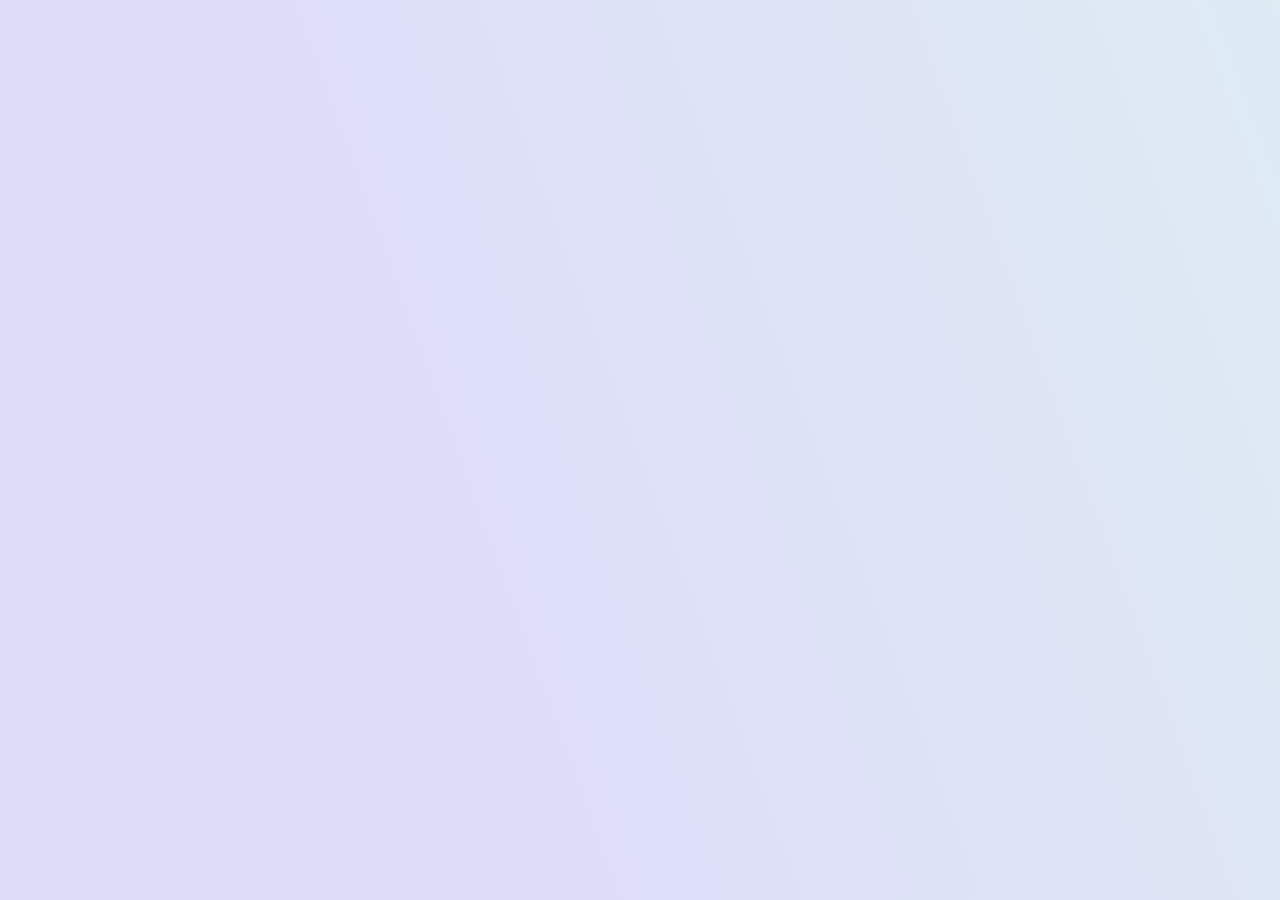
<file: background-anim-1/index.html>
<!-- Class and container can be changed but make sure to change them style.css -->
<!DOCTYPE html>
<html lang="en">
<head>
    <meta charset="UTF-8">
    <meta name="viewport" content="width=device-width, initial-scale=1.0">
    <title>Background Animation | 1</title>
    <link rel="stylesheet" href="style.css">
</head>
<body>
    <!-- Background container -->
    <div class="bg-container"></div>
</body>
</html>
</file>
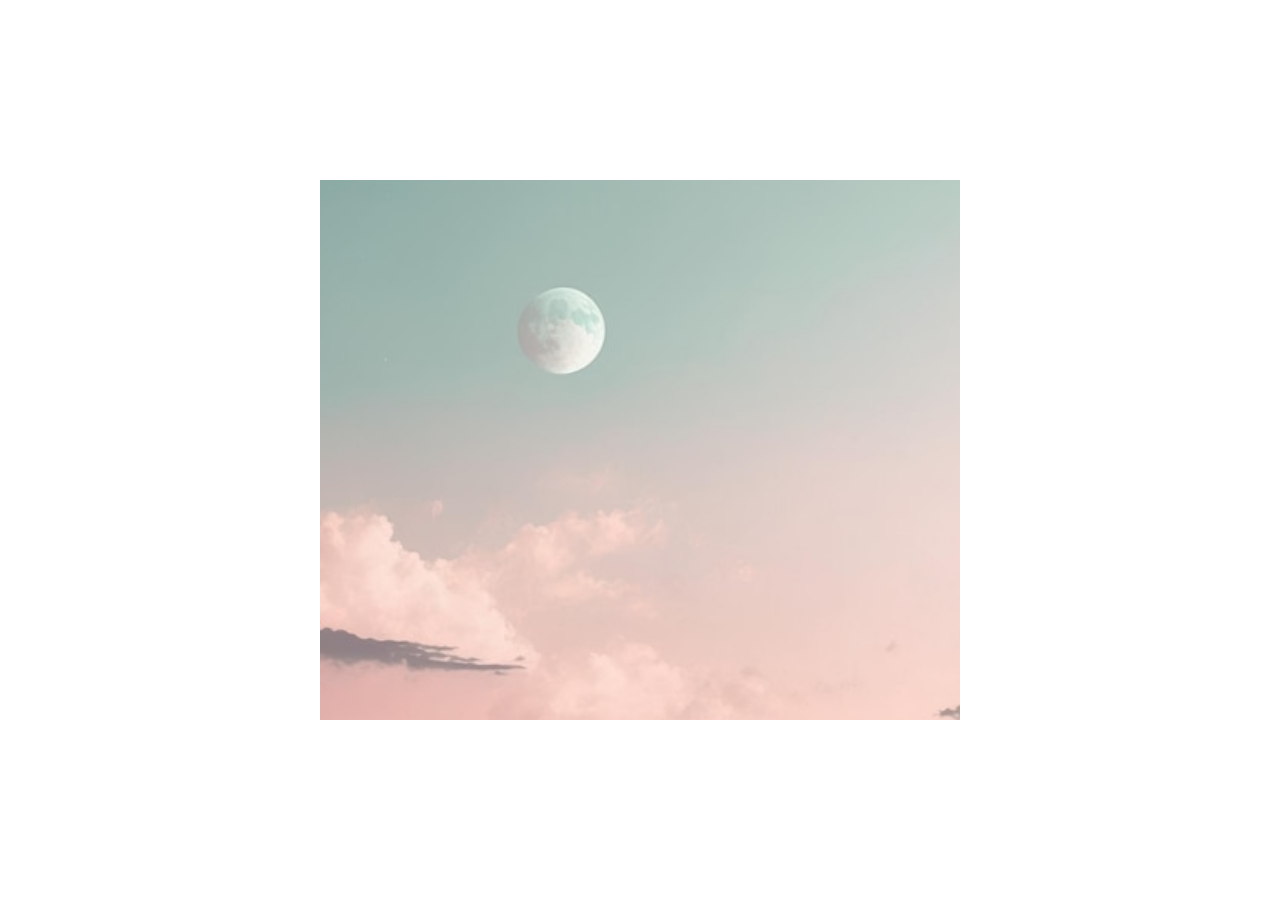
<file: image-hover-anim-1/index.html>
<!-- Classes can be changed but make sure to change them in style.css as well -->
<!DOCTYPE html>
<html lang="en">

<head>
  <meta charset="UTF-8" />
  <meta name="viewport" content="width=device-width, initial-scale=1.0" />
  <title>Image Hover Animation | 1</title>
  <link rel="stylesheet" href="style.css" />
</head>

<body>
  <!-- The container is not that necessary -->
  <!-- Duplicate the whole div -->
  <div class="img-container">
    <!-- Adjust the source and alt -->
    <img class="img-image" src="images/image-1.png" alt="A picture of the moon above the clouds" />
  </div>
</body>

</html>
</file>
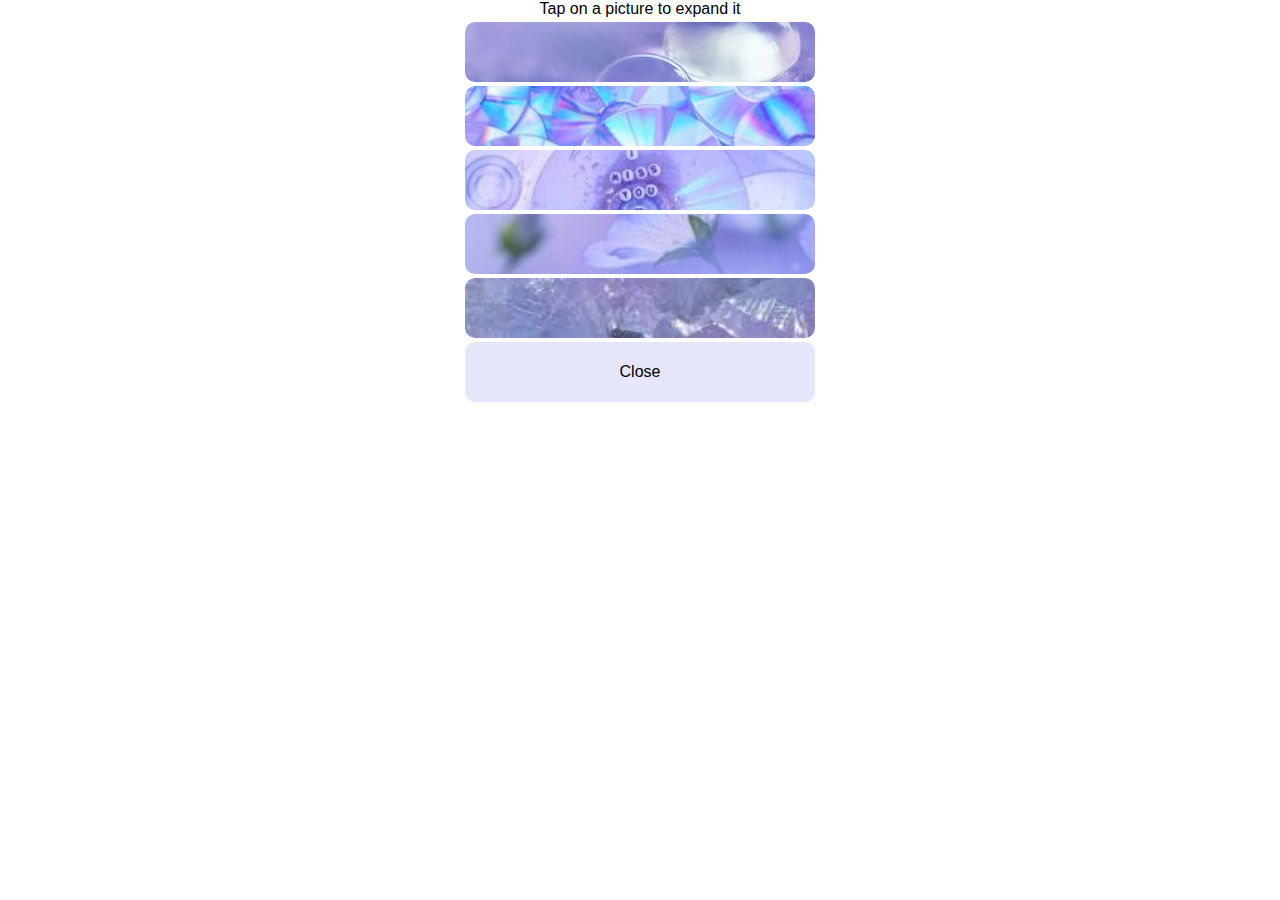
<file: image-slider-2/index.html>
<!DOCTYPE html>
<html lang="en">
<head>
  <meta http-equiv="content-type" content="text/html; charset=utf-8" />
  <meta name="viewport" content="width=device-width, initial-scale=1.0">
  <title>Accordion Carrousel</title>
  <link rel="stylesheet" href="style.css" type="text/css" media="all" />
</head>
<body>
  <div class="container">
    <p>Tap on a picture to expand it</p>
    <label>
      <img src="images/1.jpg" alt="" />
      <input type="radio" name="accordion" />
    </label>
    <label>
      <img src="images/2.jpg" alt="" />
      <input type="radio" name="accordion" />
    </label>
    <label>
      <img src="images/3.jpg" alt="" />
      <input type="radio" name="accordion" />
    </label>
    <label>
      <img src="images/4.jpg" alt="" />
      <input type="radio" name="accordion" />
    </label>
    <label>
      <img src="images/5.jpeg" alt="" />
      <input type="radio" name="accordion" />
    </label>
    <label class="close">
      <p>Close</p>
      <input type="radio" name="accordion" />
    </label>
  </div>
</body>
</html>
</file>
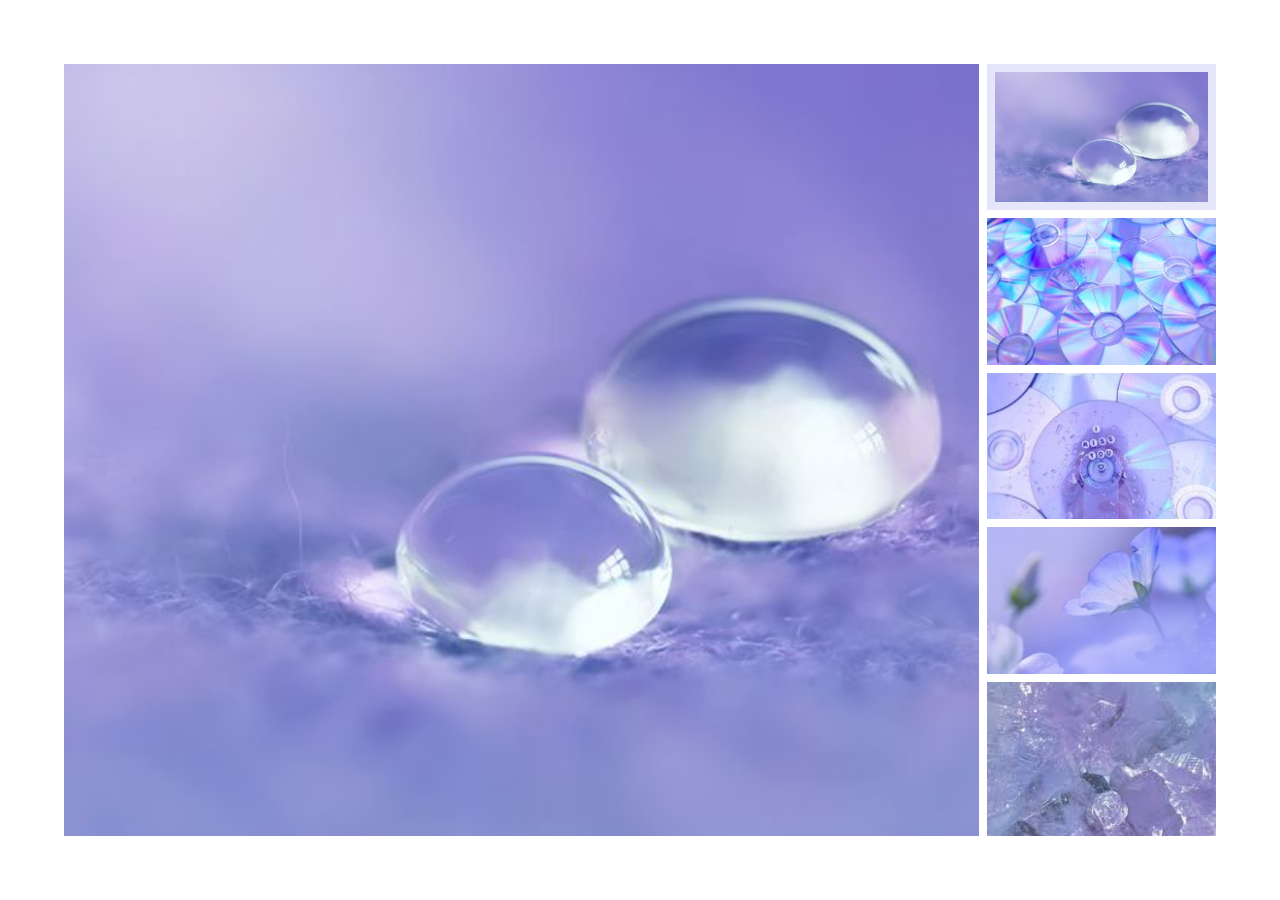
<file: image-slider-3/index.html>
<!DOCTYPE html>
<html lang="en">

<head>
  <meta http-equiv="content-type" content="text/html; charset=utf-8" />
  <meta name="viewport" content="width=device-width, initial-scale=1.0">
  <title>Image slider 3</title>
  <link rel="stylesheet" href="style.css" type="text/css" media="all" />
</head>

<body>
  <div class="img-container">
    <img src="images/1.jpg" alt="Change me" class="main-img">
    <img src="images/2.jpg" alt="Change me" class="main-img">
    <img src="images/3.jpg" alt="Change me" class="main-img">
    <img src="images/4.jpg" alt="Change me" class="main-img">
    <img src="images/5.jpeg" alt="Change me" class="main-img">
    <!-- Add more or remove -->
  </div>
  <div class="nav-container">
    <label>
      <input type="radio" name="navigation" checked>
      <img src="images/1.jpg" alt="Change me" class="nav-img">
    </label>
    <label>
      <input type="radio" name="navigation">
      <img src="images/2.jpg" alt="Change me" class="nav-img">
    </label>
    <label>
      <input type="radio" name="navigation">
      <img src="images/3.jpg" alt="Change me" class="nav-img">
    </label>
    <label>
      <input type="radio" name="navigation">
      <img src="images/4.jpg" alt="Change me" class="nav-img">
    </label>
    <label>
      <input type="radio" name="navigation">
      <img src="images/5.jpeg" alt="Change me" class="nav-img">
    </label>
    <!-- Don't forget to add or remove here too if you add more or remove -->
  </div>
</body>

</html>
</file>
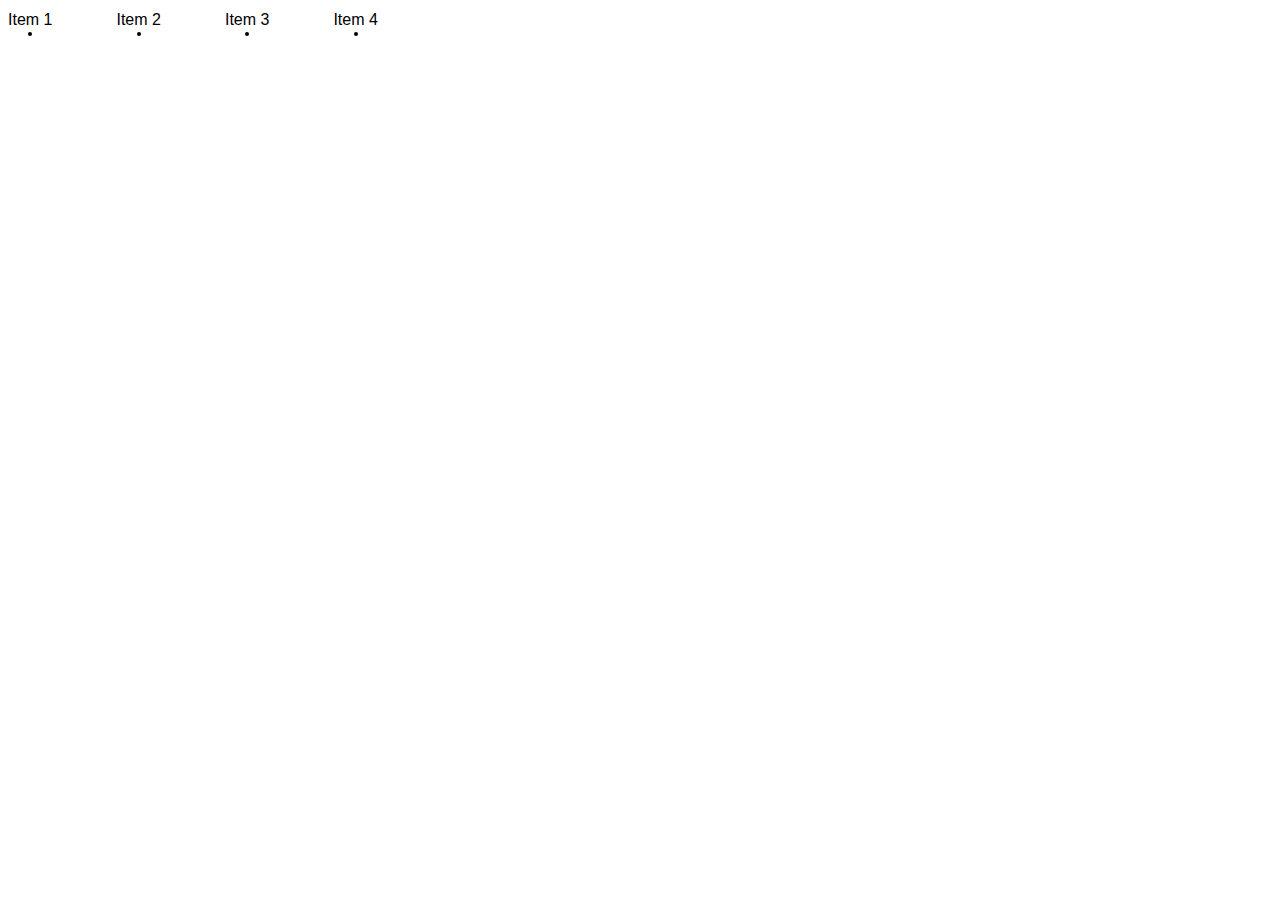
<file: menu-border-hover-anim-1/index.html>
<!DOCTYPE html>
<html lang="en">
<head>
    <meta charset="UTF-8">
    <meta name="viewport" content="width=device-width, initial-scale=1.0">
    <title>Menu Border Hover Animation | 1</title>
    <link rel="stylesheet" href="style.css">
</head>
<body>
    <nav class="menu">
        <ul class="menu-item">
            <li class="item-text">Item 1</li>
            <li class="item-border"></li>
        </ul>
        <ul class="menu-item">
            <li class="item-text">Item 2</li>
            <li class="item-border"></li>
        </ul>
        <ul class="menu-item">
            <li class="item-text">Item 3</li>
            <li class="item-border"></li>
        </ul>
        <ul class="menu-item">
            <li class="item-text">Item 4</li>
            <li class="item-border"></li>
        </ul>
    </nav>
</body>
</html>
</file>
<file: background-anim-1/style.css>
/* To generate gradients: https: //cssgradient.io/ */
* {
    margin: 0;
    padding: 0;
}

body {
    width: 100vw;
    height: 100vh;
}

.bg-container {
    /* Width and height can be changed */
    /* Gradient colors and angle can be changed */
    /* I used a 5-color gradient to hide the fact that I couldn't achieve the transition I actually wanted (yet?) */
    /* I suggest using colors similar to each other */
    /* Animation time and timing-function can be changed */
    /* Adjust background-size as needed for smaller viewports */
    width: 100%;
    height: 100%;
    background: rgb(183, 180, 237);
    background: linear-gradient(70deg, rgba(222, 221, 249, 1) 10%, rgba(222, 239, 242, 1) 35%, rgba(222, 221, 249, 1) 60%, rgba(222, 239, 242, 1) 85%, rgba(222, 221, 249, 1) 100%);
    background-size: 400% 100%;
    animation: bg-anim 25s linear infinite;
}

@keyframes bg-anim {
    from {
        background-position: 0% 0%;
    }

    to {
        background-position: 100% 0%;
    }
}
</file>
<file: image-hover-anim-1/style.css>
* {
  box-sizing: border-box;
  margin: 0;
  padding: 0;
}

body {
  height: 100svh;
  display: flex;
  justify-content: center;
  align-items: center;
}

@media only screen and (min-width: 1024px) {

  body .img-container {
    /* Width and height can be changed */
    /* Overflow: hidden stops the image from overflowing when zooming in */
    width: 50vw;
    height: 60vh;
    overflow: hidden;
  }

  body .img-container .img-image {
    /* Transition time and timing function can be changed but I don't recommend it */
    /* Width, height and object-fit ensure the image covers the entire container */
    width: 100%;
    height: 100%;
    object-fit: cover;
    transform: scale(1);
    transition: transform 2s ease-out;
  }

  /* Scale can be changed */
  body .img-container .img-image:hover {
    transform: scale(1.2);
  }
}
</file>
<file: image-slider-2/style.css>
* {
  box-sizing: border-box;
  font-family: sans-serif;
  margin: 0;
  padding: 0;
}

.container {
  width: 100%;
  height: 100%;
  display: flex;
  flex-direction: column;
  justify-content: center;
  align-items: center;
  gap: 4px;
}

p:has(~ label input:checked) {
  opacity: 0;
  transition: 0.5s ease;
}

label {
  /* Change the orientation of the accordion here using width/height */
  width: 350px;
  height: 60px;
  overflow: hidden;
  background-color: #E6E6FA;
  border-radius: 10px;
  display: flex;
  justify-content: center;
  align-items: center;
  transition: 0.5s ease;
}

label:has(>input:checked):not(.close) {
  /* Change the orientation of the accordion here using width/height */
  height: 350px;
}

img {
  width: 100%;
  height: 100%;
  object-fit: cover;
  transition: 0.5s ease;
}

input {
  display: none;
}
</file>
<file: image-slider-3/style.css>
:root {
  /* This variable controls the height of the nav images */
  /* Change if you add or remove images */
  --num-col: 5;
  /* Change this to edit the gap between the images */
  --gap: 0.5rem;
}

* {
  box-sizing: border-box;
  margin: 0;
  padding: 0;
}

body {
  height: 100svh;
  padding: 5vw;
  display: flex;
  /* If you want to put the navigation at the bottom instead of on the side, switch row with column */
  flex-flow: row nowrap;
  gap: var(--gap);
}

img {
  width: 100%;
  height: 100%;
  object-fit: cover;
}

div.img-container {
  width: 80%;
  height: 100%;
  overflow: hidden;
  display: flex;
  flex-flow: row nowrap;
  align-items: center;
  position: relative;
}

img.main-img {
  opacity: 0;
  position: absolute;
  inset: 0;
  transition: 0.5s ease;
}

div.nav-container {
  width: 20%;
  height: 100%;
  display: grid;
  /* If you want to put the navigation at the bottom instead of on the side, switch columns with rows */
  grid-template-columns: 1fr;
  grid-template-rows: repeat(var(--num-col), calc(100% / var(--num-col)));
}

label:not(:last-child) {
  margin-bottom: var(--gap);
}

input {
  display: none;
}

img.nav-img {
  /* Customize as you wish */
  border-color: lavender;
  transition: 0.5s ease;
}

/* Adding a hover animation on the navigation would be nice */

input:checked+img.nav-img {
  /* Customize as you wish */
  border: lavender 0.5rem solid;
}

/* Add or remove as you add/remove images */
/* Don't forget to adjust the nth-child() and nth-of-type() */
div.img-container:has(~.nav-container label:nth-child(1) input:checked) img.main-img:nth-of-type(1) {
  opacity: 1;
}

div.img-container:has(~.nav-container label:nth-child(2) input:checked) img.main-img:nth-of-type(2) {
  opacity: 1;
}

div.img-container:has(~.nav-container label:nth-child(3) input:checked) img.main-img:nth-of-type(3) {
  opacity: 1;
}

div.img-container:has(~.nav-container label:nth-child(4) input:checked) img.main-img:nth-of-type(4) {
  opacity: 1;
}

div.img-container:has(~.nav-container label:nth-child(5) input:checked) img.main-img:nth-of-type(5) {
  opacity: 1;
}
</file>
<file: menu-border-hover-anim-1/style.css>
* {
  box-sizing: border-box;
}

.menu {
  display: flex;
  flex-flow: row nowrap;
  justify-content: flex-start;
  align-items: center;
  gap: 4rem;
}
.menu .menu-item {
  list-style: none;
  padding: 0;
  margin: 0;
  display: flex;
  flex-flow: column nowrap;
  justify-content: center;
  align-items: center;
}
.menu .menu-item .item-text {
  font-family: Helvetica, Arial, sans-serif;
  line-height: 1.5rem;
}
.menu .menu-item .item-border {
  width: 4px;
  height: 4px;
  background-color: black;
  margin: 0;
  border-radius: 100%;
  transition: width 0.3s ease-in-out, height 0.3s ease-in-out, margin 0.3s ease-in-out, border-radius 0.1s ease-in-out;
}
.menu .menu-item:hover .item-border {
  width: 100%;
  height: 2px;
  margin: 1px 0;
  border-radius: 0;
  transition: width 0.3s ease-in-out, height 0.3s ease-in-out, margin 0.3s ease-in-out, border-radius 0.1s ease-in-out;
}/*# sourceMappingURL=style.css.map */
</file>
